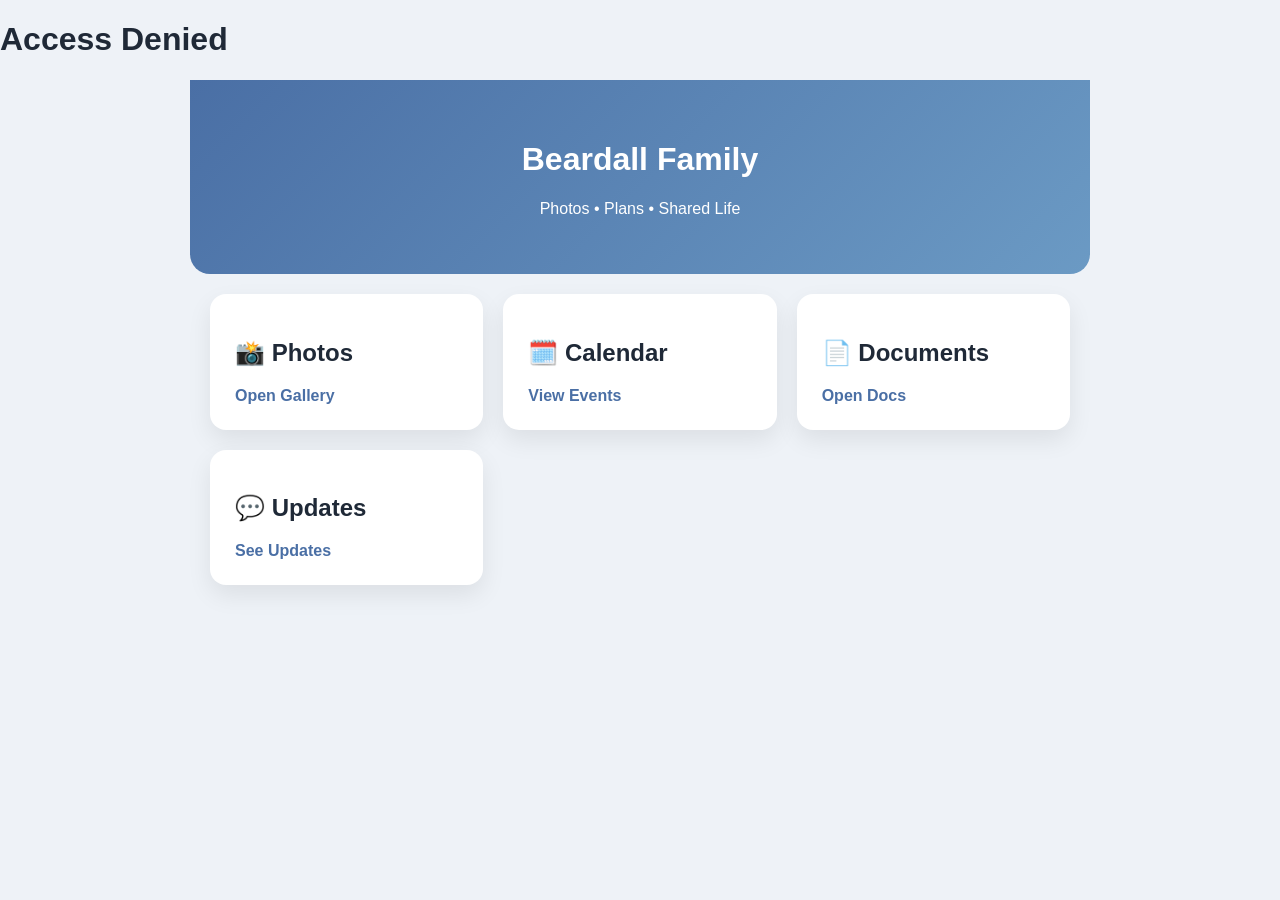
<file: index.html>
<!DOCTYPE html>
<html>
<head>
  <title>Beardall Family</title>
  <meta name="viewport" content="width=device-width, initial-scale=1.0">
  <script>
  const password = "slidedeck";
  const userInput = prompt("Enter password:");

  if (userInput !== password) {
    document.write("<h1>Access Denied</h1>");
  }
</script>

  <style>
    body {
      margin: 0;
      font-family: -apple-system, BlinkMacSystemFont, sans-serif;
      background: #eef2f7;
      color: #1f2937;
    }

    .app {
      max-width: 900px;
      margin: auto;
    }

    header {
      background: linear-gradient(135deg, #4a6fa5, #6b9ac4);
      color: white;
      padding: 40px 20px;
      border-radius: 0 0 20px 20px;
      text-align: center;
    }

    .grid {
      display: grid;
      gap: 20px;
      padding: 20px;
      grid-template-columns: repeat(auto-fit, minmax(250px, 1fr));
    }

    .card {
      background: white;
      padding: 25px;
      border-radius: 16px;
      box-shadow: 0 10px 25px rgba(0,0,0,0.08);
      transition: 0.2s;
    }

    .card:hover {
      transform: translateY(-5px);
    }

    a {
      text-decoration: none;
      color: #4a6fa5;
      font-weight: bold;
    }
  </style>
</head>

<body>

<div class="app">

<header>
  <h1>Beardall Family</h1>
  <p>Photos • Plans • Shared Life</p>
</header>

<div class="grid">

  <div class="card">
    <h2>📸 Photos</h2>
    <a href="photos.html">Open Gallery</a>
  </div>

  <div class="card">
    <h2>🗓️ Calendar</h2>
    <a href="calendar.html">View Events</a>
  </div>

  <div class="card">
    <h2>📄 Documents</h2>
    <a href="https://drive.google.com">Open Docs</a>
  </div>

  <div class="card">
    <h2>💬 Updates</h2>
    <a href="updates.html">See Updates</a>
  </div>

</div>

</div>

</body>
</html>
</file>
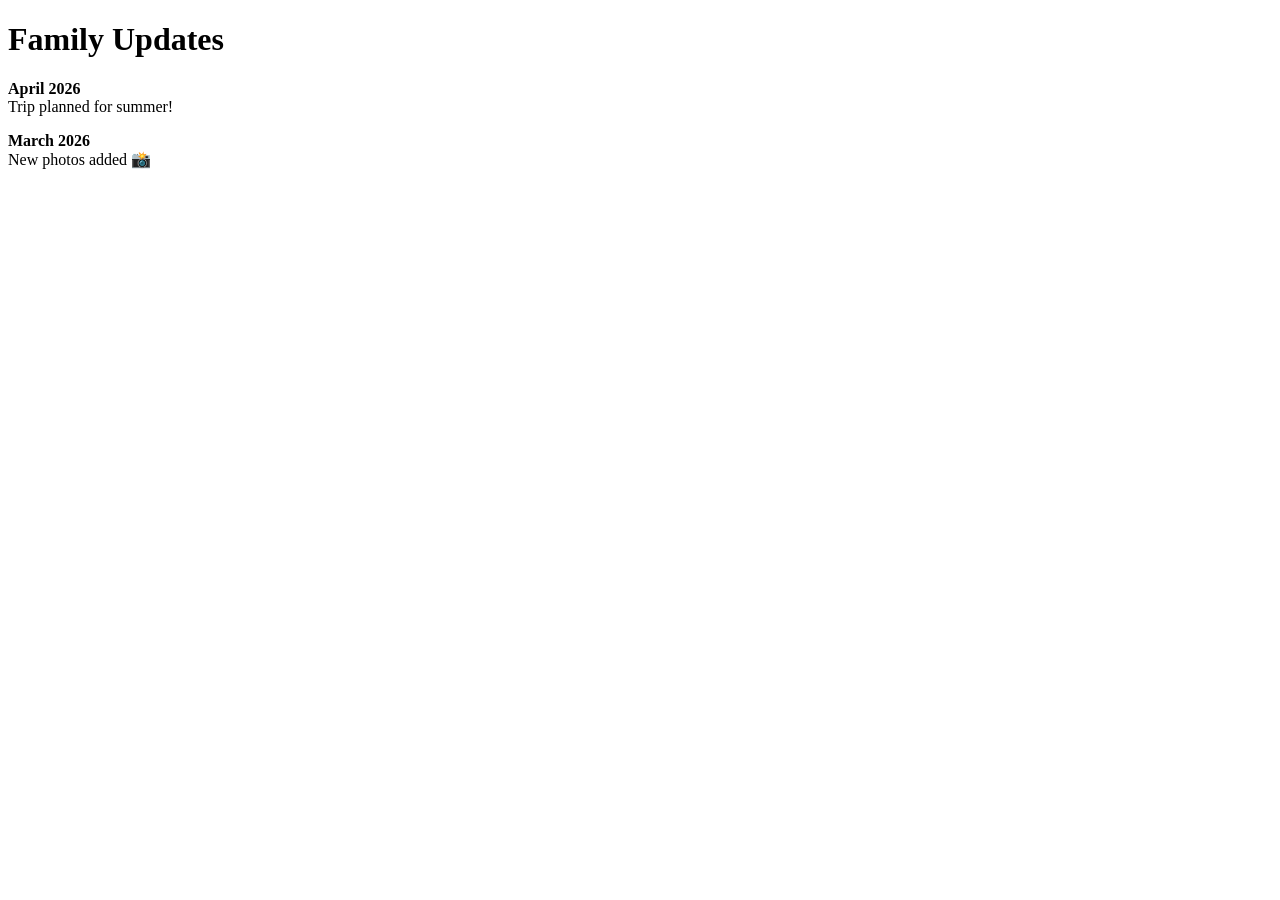
<file: updates.html>
<!DOCTYPE html>
<html>
<head>
  <title>Family Updates</title>
</head>
<body>

<h1>Family Updates</h1>

<p><strong>April 2026</strong><br>
Trip planned for summer!</p>

<p><strong>March 2026</strong><br>
New photos added 📸</p>

</body>
</html>
</file>
